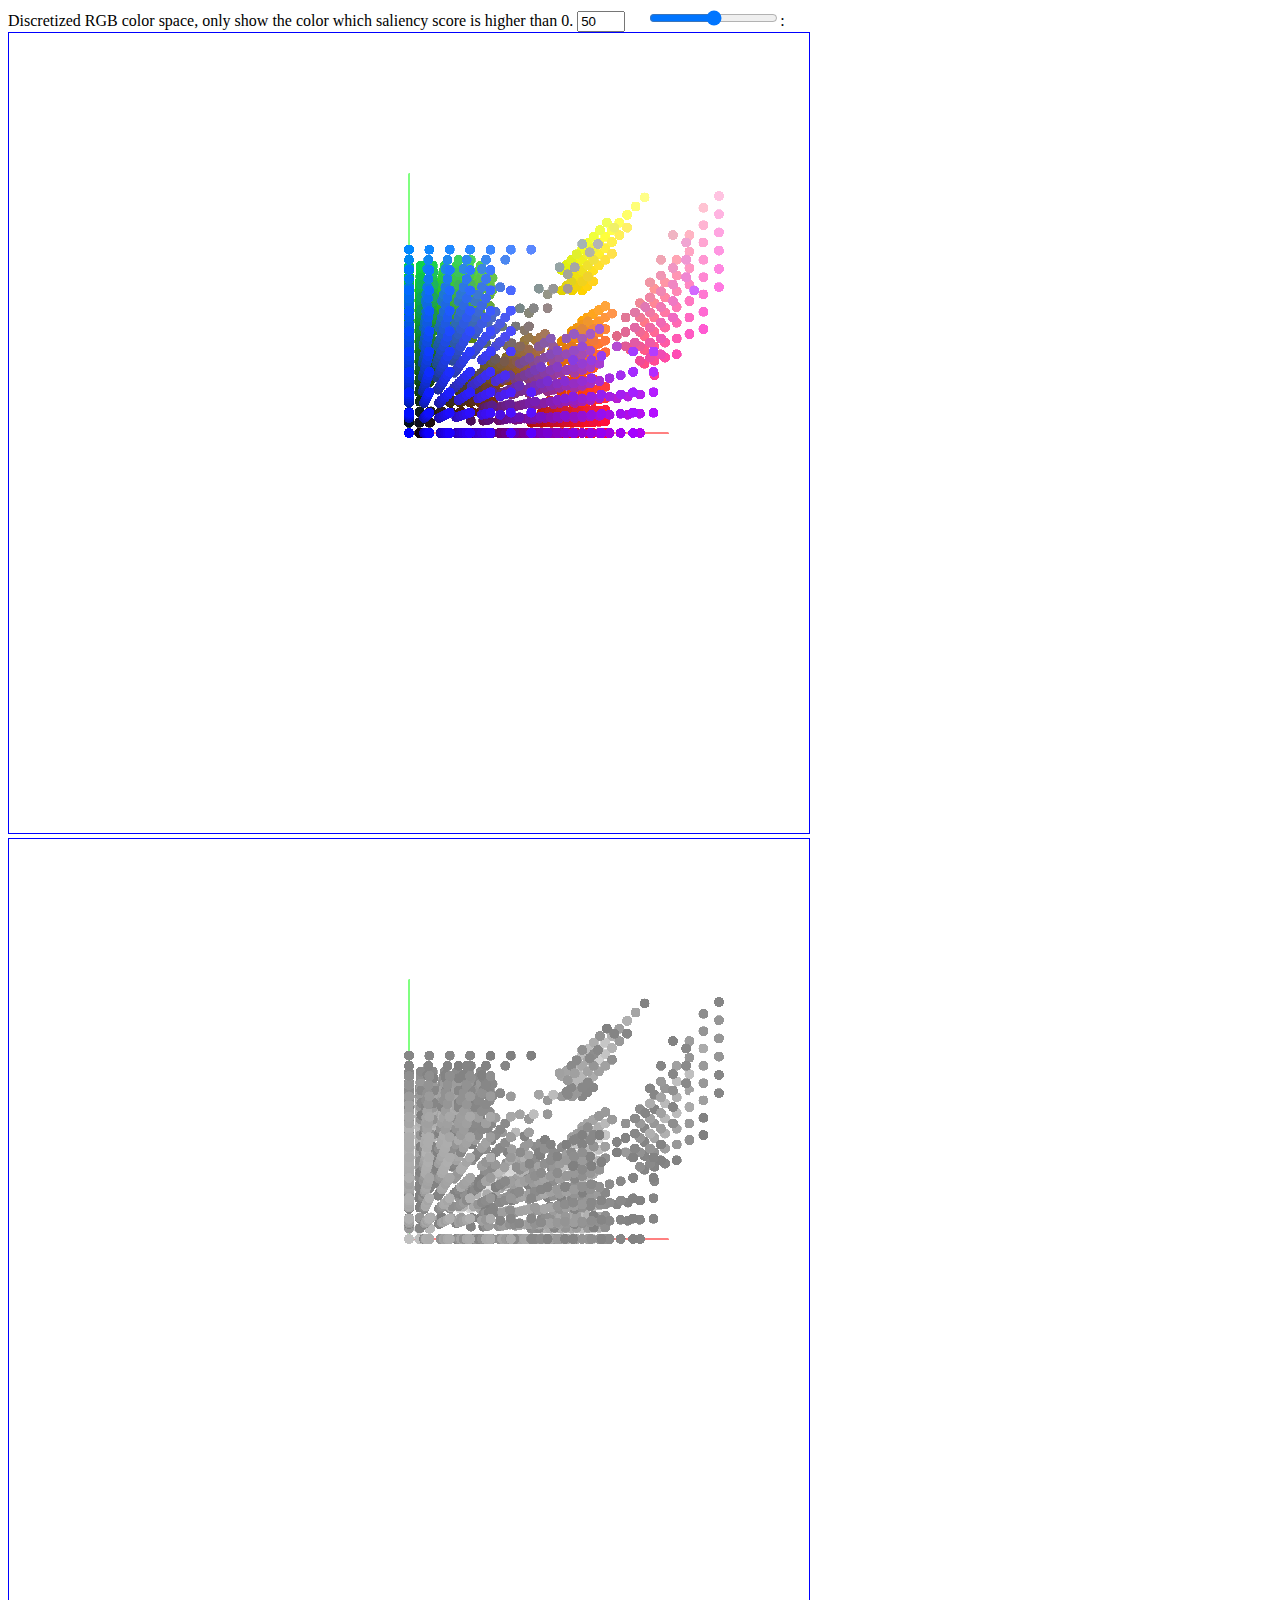
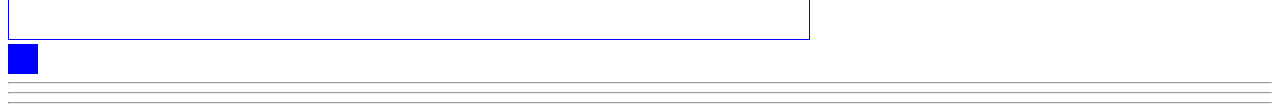
<file: 3D_RGB/index.html>
<!DOCTYPE html>
<html>

<head>
    <meta charset="utf-8">
    <title>Visualizing 3D Name Space</title>
    <script src="lib/gl-matrix-min.js"></script>
    <script type="text/javascript" src="lib/d3.v4.min.js"></script>
    <script type="text/javascript" src="lib/d3.color.min.js"></script>
    <script type="text/javascript" src="lib/c3.min.js"></script>
</head>

<body>
    <div>
        <!-- <label>Score > </label> -->
        Discretized RGB color space, only show the color which saliency score is higher than 0.
        <input id="scoreInputBox" type="number" value=50 step=1 min=0 max=100 style="width: 40px;display: inline-block;" oninput="changeScoreSlider(this.value)">
        <input id="scoreSlider" type="range" min=0 max=100 value=50 style="margin-left: 20px;" oninput="changeScoreSlider(this.value)" />:
    </div>
    <!-- Discretized RGB color space, only show the colors which can be named by over 50% people: -->
    <!-- <br> -->
    <canvas id="glcanvas" width="800" height="800" style="border: 1px solid blue; ">
        A fallback text is provided if a browser is unable to render the canvas, or if can't read a canvas.
    </canvas>
    <canvas id="glcanvas2" width="800" height="800" style="border: 1px solid blue; ">
        A fallback text is provided if a browser is unable to render the canvas, or if can't read a canvas.
    </canvas>
    <br>
    <div id="click_point_color_div" style="width: 30px;height: 30px;background-color: blue;"></div>
    <hr />
    <div id="status"></div>
    <hr />
    <div id="status2"></div>
    <hr />
</body>

<script src="index.js"></script>

</html>
</file>
